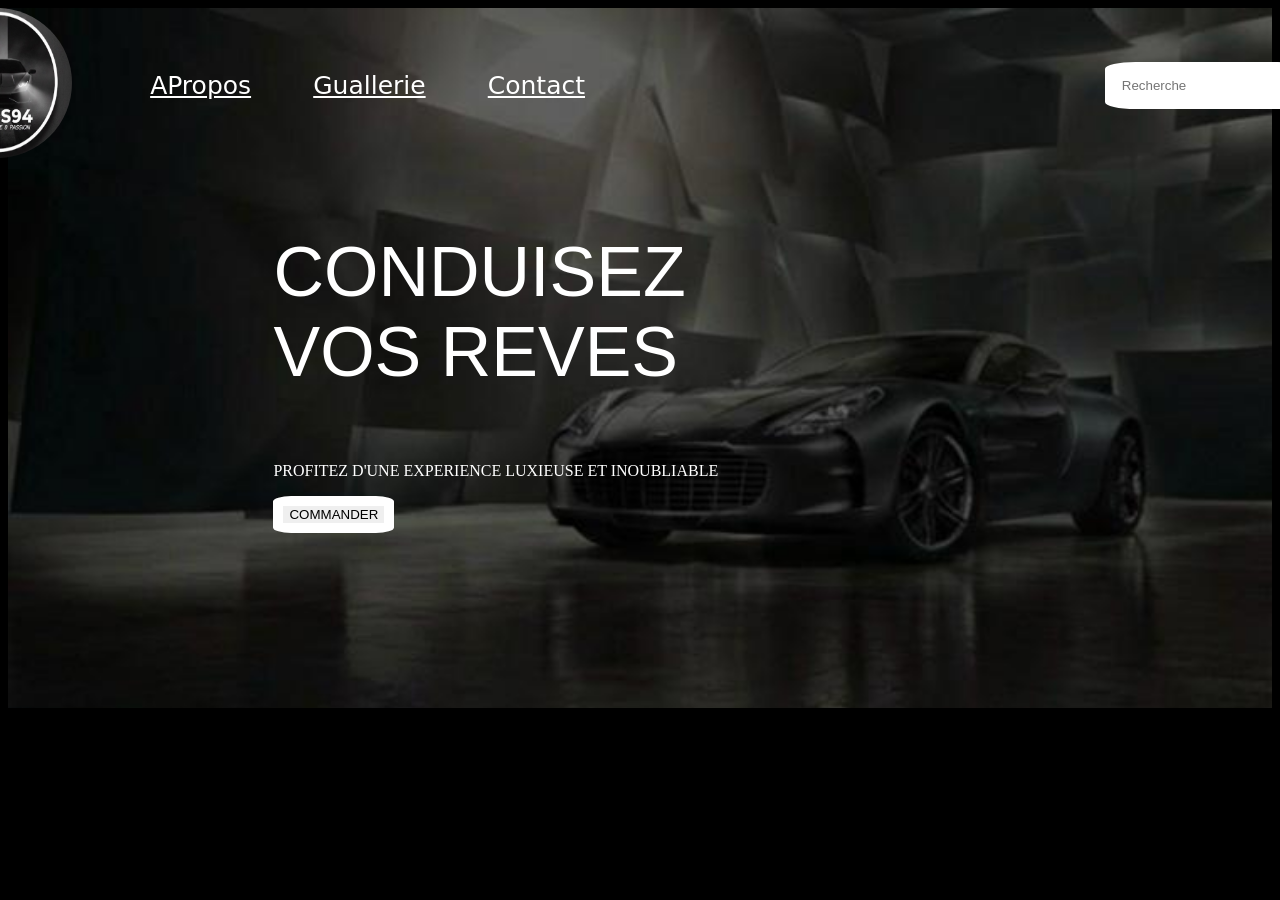
<file: index.html>
<!DOCTYPE html>
<html lang="fr">
<head>
    <meta charset="UTF-8">
    <meta name="viewport" content="width=device-width, initial-scale=1.0">
    <title>94-AUTOMOBILE</title> <link rel="stylesheet" href="94-automobile.css">
</head>
<body>
<header>
<div class="tete">
    <div class="gauche">
            <div class="logo">
            <img src="WhatsApp Image 2026-02-23 at 02.27.27.jpeg" alt="">
        </div>
        <div class="nav">
            <ul class="puce">
                <li><a href="apropos.html" target="_blank">APropos</a></li>
                <li><a href="gualerie.html" target="_blank">Guallerie</a></li>
                <li><a href="contact.html" target="_blank">Contact</a></li>
            </ul>

        </div>
    </div>
    <div class="recherche">
    <input type="search" name="recherche" id="recherche" placeholder="Recherche ">
    </div>
</div>

<div class="commande">
    <p class="p1">
    CONDUISEZ <br>
    VOS REVES <br>
    <p class="P2">
     PROFITEZ D'UNE EXPERIENCE LUXIEUSE ET INOUBLIABLE
    </p>
    <p class="p3">
     <button> <a href="gualerie.html" style=" text-decoration: none;color:black;">COMMANDER</a></button>
    </p>

</div>
</header>
</body>
</html>
</file>
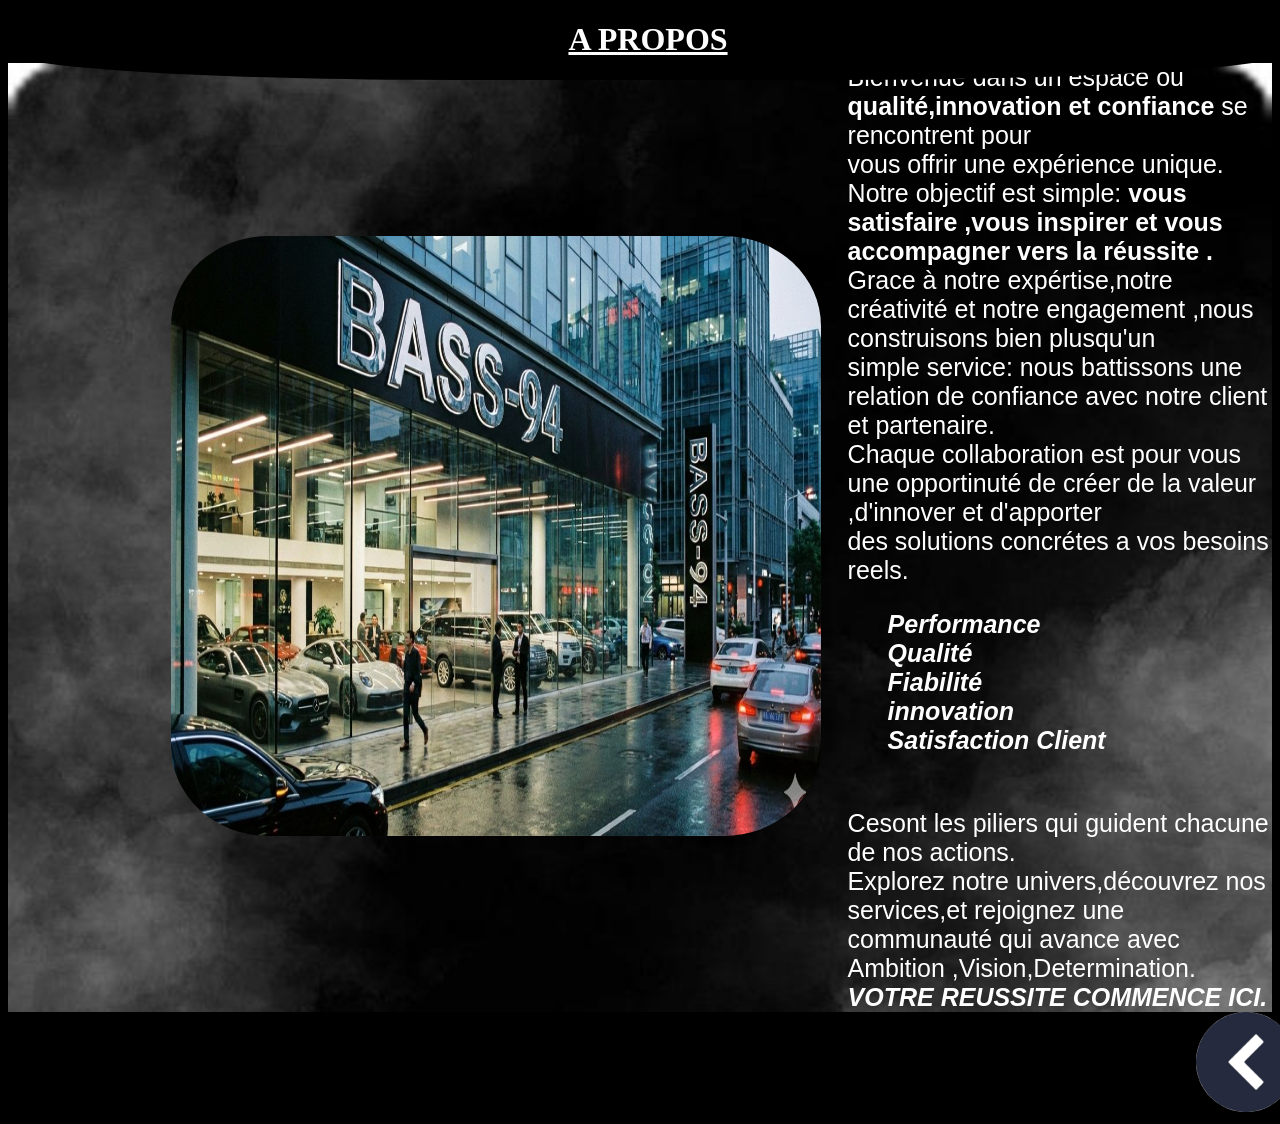
<file: apropos.html>
<!DOCTYPE html>
<html lang="en">
<head>
    <meta charset="UTF-8">
    <meta name="viewport" content="width=device-width, initial-scale=1.0">
    <title>acceuil</title> <link rel="stylesheet" href="apropos.css">
</head>
<body>
    <header>
    <p><center><u><h1 id="A PROPOS" >A PROPOS</h1></u></center></p> 
    </header>
    <main>
  <div class="acceuil">
     <div class="toff"> <img src="boutique.jpeg" alt=""></div>
   <div class="text">
    Bienvenue dans un espace ou <b>qualité,innovation et confiance</b> se rencontrent pour <br>
    vous offrir une expérience unique. <br>
    Notre objectif est simple: 
    <b>vous satisfaire ,vous inspirer et vous accompagner vers la réussite . </b> <br>
    Grace à notre expértise,notre créativité et notre engagement ,nous construisons bien plusqu'un <br>
    simple service: nous battissons une relation de confiance avec notre client et partenaire. <br>
    Chaque collaboration est pour vous une opportinuté de créer de la valeur ,d'innover et d'apporter <br>
    des solutions concrétes a vos besoins reels. <br>
    <ul>
        <li><i><b>Performance</b></i></li>
        <li><i><b>Qualité</b></i></li>
        <li><i><b>Fiabilité</b></i></li>
        <li><i><b>innovation</b></i></li>
        <li><i><b>Satisfaction Client</b></i></li>
    </ul> <br>
    Cesont les piliers qui guident chacune de nos actions. <br>
    Explorez notre univers,découvrez nos services,et rejoignez une communauté  qui avance avec <br>
    Ambition ,Vision,Determination. <br>
    <i><b>VOTRE REUSSITE COMMENCE ICI.</b></i>
     
   </div>

  </div>
</main>
<div class="retour">
    <a href="index.html" target="_blank"> <img src="BMW/bouton-retour.png""></a>
</div>
</body>
</html>
</file>
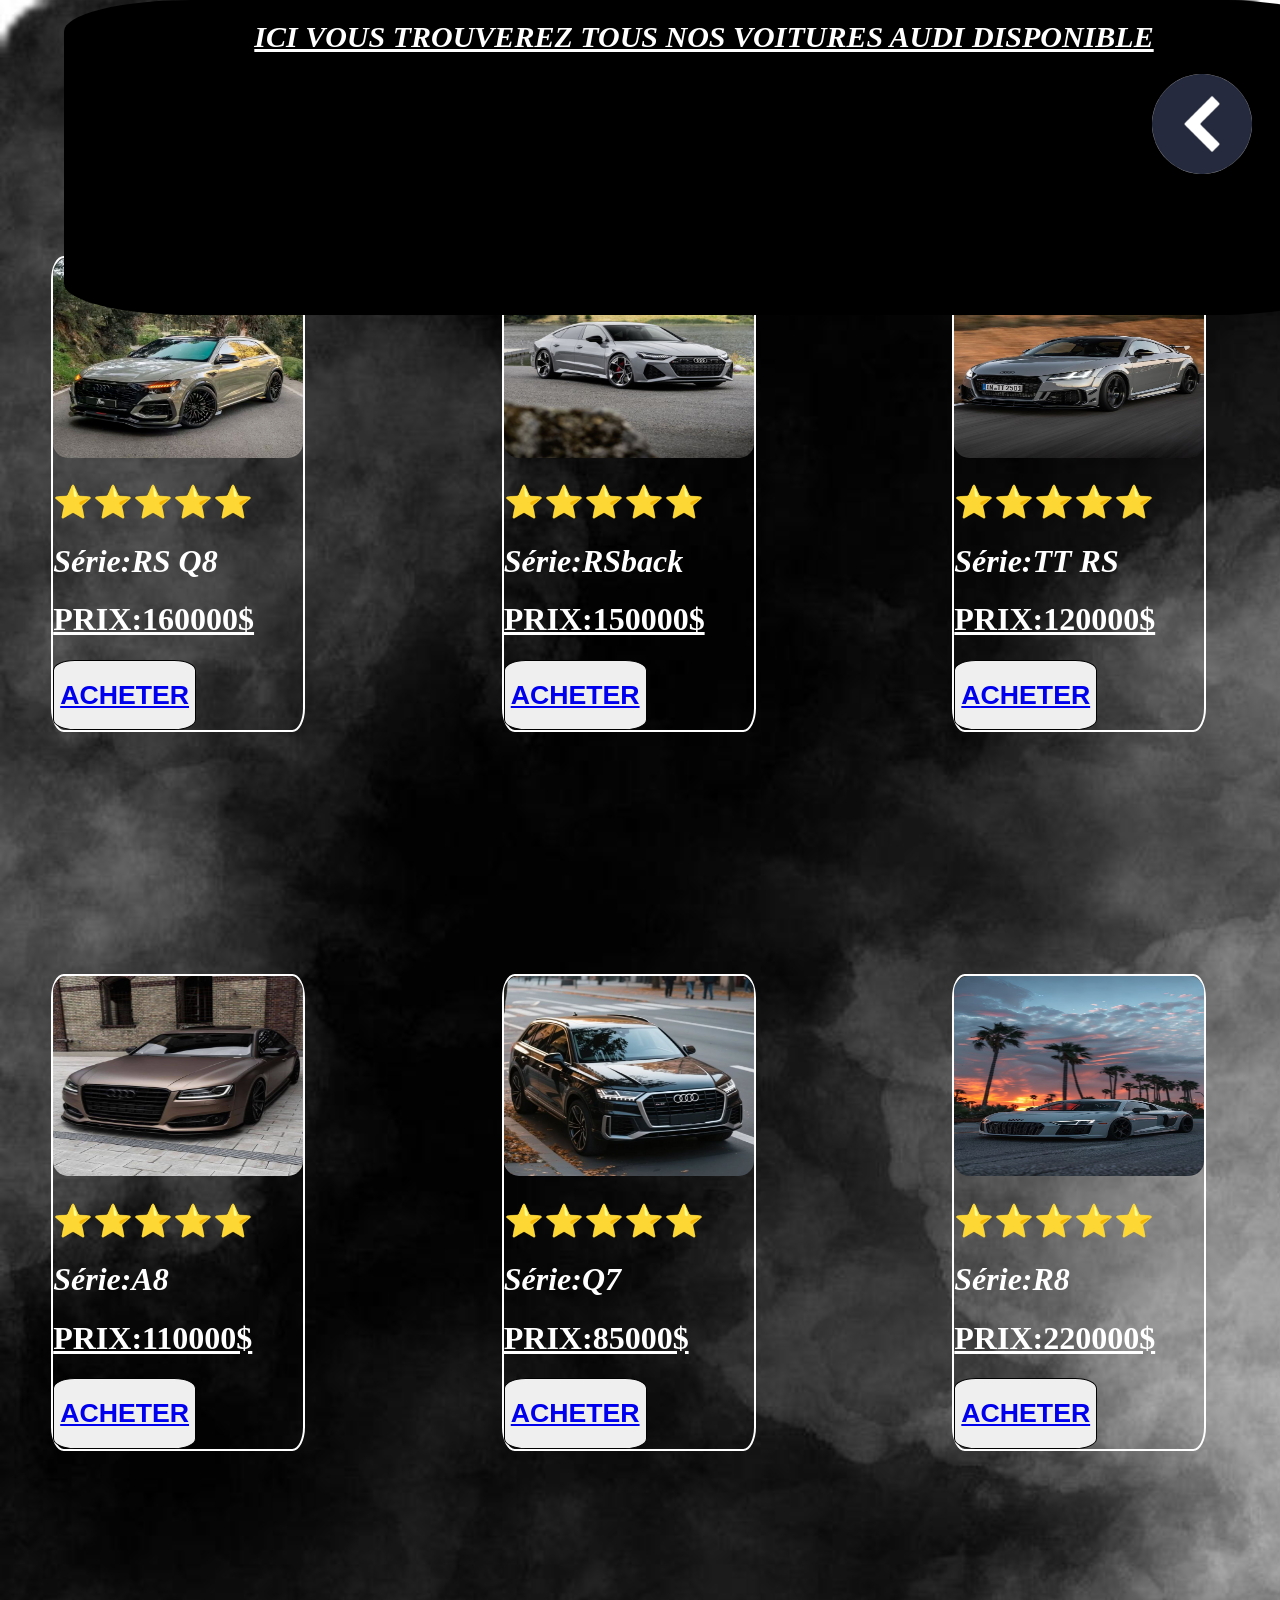
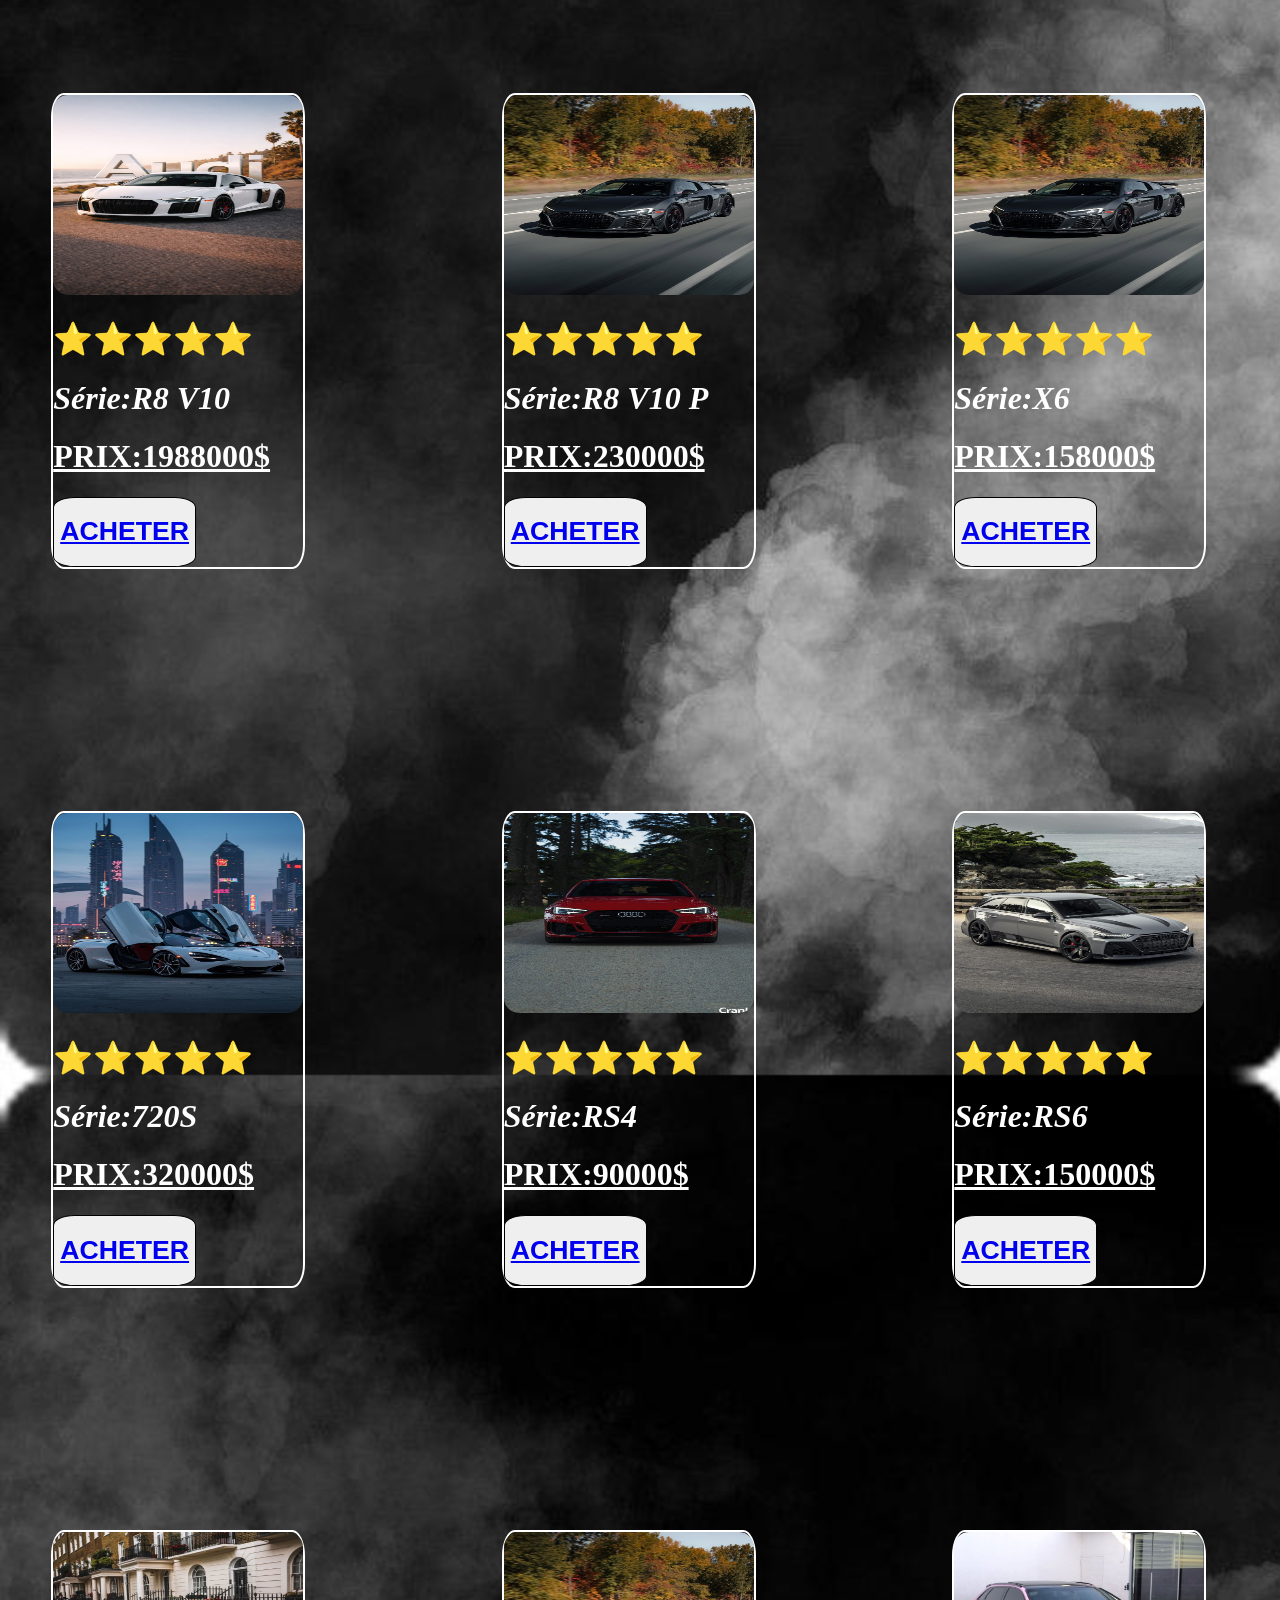
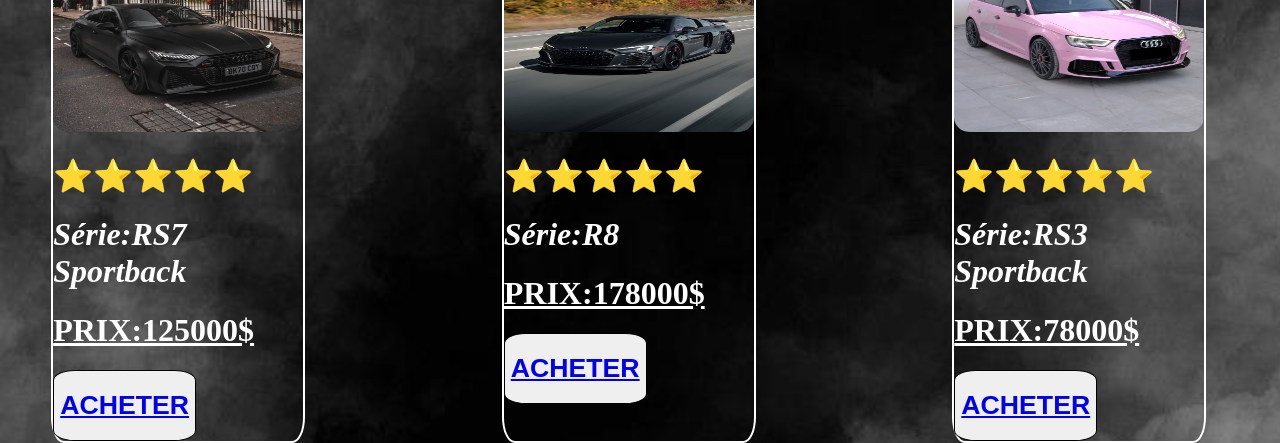
<file: audi.html>
<!DOCTYPE html>
<html lang="fr">
<head>
    <meta charset="UTF-8">
    <meta name="viewport" content="width=device-width, initial-scale=1.0">
    <title>AUDI</title> <link rel="stylesheet" href="audi.css">
</head>
<body>
      <header>
    <p><center><i><u><b><h1>ICI VOUS TROUVEREZ TOUS NOS VOITURES AUDI DISPONIBLE</h1></b></u></i></center></p> 
    <a href="gualerie.html"target="blank"> <img src="BMW/bouton-retour.png""></a>
 <!-- <div class="recheche">
      <div><input type="search" name="recherche" id="recherche" placeholder=" Recherche"></div>
      <a href="gualerie.html"target="blank"> <img src="BMW/bouton-retour.png""></a>
 </div> -->
    </header>
   <main>
     
        <div><img src="AUDI/1.jpg" alt="">
                    <h1>⭐⭐⭐⭐⭐</h1>
                    <i><b><h1>Série:RS Q8</h1></b></i>
                    <h1><b><u>PRIX:160000$</u></b></h1>
                    <button><a href="commande.html" target="_blank"><H1>ACHETER</H1></a></button>
                </div>
                 <div><img src="AUDI/2.jpg" alt=""> <br>
                    <h1>⭐⭐⭐⭐⭐</h1>
                    <i><b><h1>Série:RSback</h1></b></i>
                    <h1><b><u>PRIX:150000$</u></b></h1>
                    <button><a href="commande.html" target="_blank"><H1>ACHETER</H1></a></button>
                </div>
                 <div><img src="AUDI/3.jpg" alt=""> <br>
                    <h1>⭐⭐⭐⭐⭐</h1>
                    <i><b><h1>Série:TT RS</h1></b></i>
                    <h1><b><u>PRIX:120000$</u></b></h1>
                    <button><a href="commande.html" target="_blank"><H1>ACHETER</H1></a></button>
                </div>
                 <div><img src="AUDI/4.jpg" alt=""> <br>
                    <h1>⭐⭐⭐⭐⭐</h1>
                    <i><b><h1>Série:A8</h1></b></i>
                    <h1><b><u>PRIX:110000$</u></b></h1>
                    <button><a href="commande.html" target="_blank"><H1>ACHETER</H1></a></button>
                </div>
                 <div><img src="AUDI/5.jpg" alt=""> <br>
                    <h1>⭐⭐⭐⭐⭐</h1>
                    <i><b><h1>Série:Q7</h1></b></i>
                    <h1><b><u>PRIX:85000$</u></b></h1>
                    <button><a href="commande.html" target="_blank"><H1>ACHETER</H1></a></button>
                </div>
                 <div><img src="AUDI/6.jpg" alt=""> <br>
                    <h1>⭐⭐⭐⭐⭐</h1>
                    <i><b><h1>Série:R8</h1></b></i>
                    <h1><b><u>PRIX:220000$</u></b></h1>
                    <button><a href="commande.html" target="_blank"><H1>ACHETER</H1></a></button>
                </div>                                 
                 <div><img src="AUDI/7.jpg" alt=""> <br>
                    <h1>⭐⭐⭐⭐⭐</h1>
                    <i><b><h1>Série:R8 V10</h1></b></i>
                    <h1><b><u>PRIX:1988000$</u></b></h1>
                    <button><a href="commande.html" target="_blank"><H1>ACHETER</H1></a></button>
                </div>
                 <div><img src="AUDI/8.jpg" alt=""> <br>
                    <h1>⭐⭐⭐⭐⭐</h1>
                    <i><b><h1>Série:R8 V10 P</h1></b></i>
                    <h1><b><u>PRIX:230000$</u></b></h1>
                    <button><a href="commande.html" target="_blank"><H1>ACHETER</H1></a></button>
                </div>
                 <div><img src="AUDI/8.jpg""> <br>
                    <h1>⭐⭐⭐⭐⭐</h1>
                    <i><b><h1>Série:X6</h1></b></i>
                    <h1><b><u>PRIX:158000$</u></b></h1>
                    <button><a href="commande.html" target="_blank"><H1>ACHETER</H1></a></button>
                </div>
                 <div><img src="AUDI/9.jpg" alt=""> <br>
                    <h1>⭐⭐⭐⭐⭐</h1>
                    <i><b><h1>Série:720S</h1></b></i>
                    <h1><b><u>PRIX:320000$</u></b></h1>
                    <button><a href="commande.html" target="_blank"><H1>ACHETER</H1></a></button>
                </div>
                 <div><img src="AUDI/10.jpg""> <br>
                    <h1>⭐⭐⭐⭐⭐</h1>
                    <i><b><h1>Série:RS4</h1></b></i>
                    <h1><b><u>PRIX:90000$</u></b></h1>
                    <button><a href="commande.html" target="_blank"><H1>ACHETER</H1></a></button>
                </div>
                 <div><img src="AUDI/11.jpg" alt=""> <br>
                    <h1>⭐⭐⭐⭐⭐</h1>
                    <i><b><h1>Série:RS6</h1></b></i>
                    <h1><b><u>PRIX:150000$</u></b></h1>
                    <button><a href="commande.html" target="_blank"><H1>ACHETER</H1></a></button>
                </div>
                 <div><img src="AUDI/12.jpg" alt=""> <br>
                    <h1>⭐⭐⭐⭐⭐</h1>
                    <i><b><h1>Série:RS7 Sportback</h1></b></i>
                    <h1><b><u>PRIX:125000$</u></b></h1>
                    <button><a href="commande.html" target="_blank"><H1>ACHETER</H1></a></button>
                </div>
                 <div><img src="AUDI/13.jpg" alt=""> <br>
                    <h1>⭐⭐⭐⭐⭐</h1>
                    <i><b><h1>Série:R8 </h1></b></i>
                    <h1><b><u>PRIX:178000$</u></b></h1>
                    <button><a href="commande.html" target="_blank"><H1>ACHETER</H1></a></button>
                </div>
                 <div><img src="AUDI/14.jpg" alt=""> <br>
                    <h1>⭐⭐⭐⭐⭐</h1>
                    <i><b><h1>Série:RS3 Sportback</h1></b></i>
                    <h1><b><u>PRIX:78000$</u></b></h1>
                    <button><a href="commande.html" target="_blank"><H1>ACHETER</H1></a></button>
                </div>
   </main>
</body>
</html>
</file>
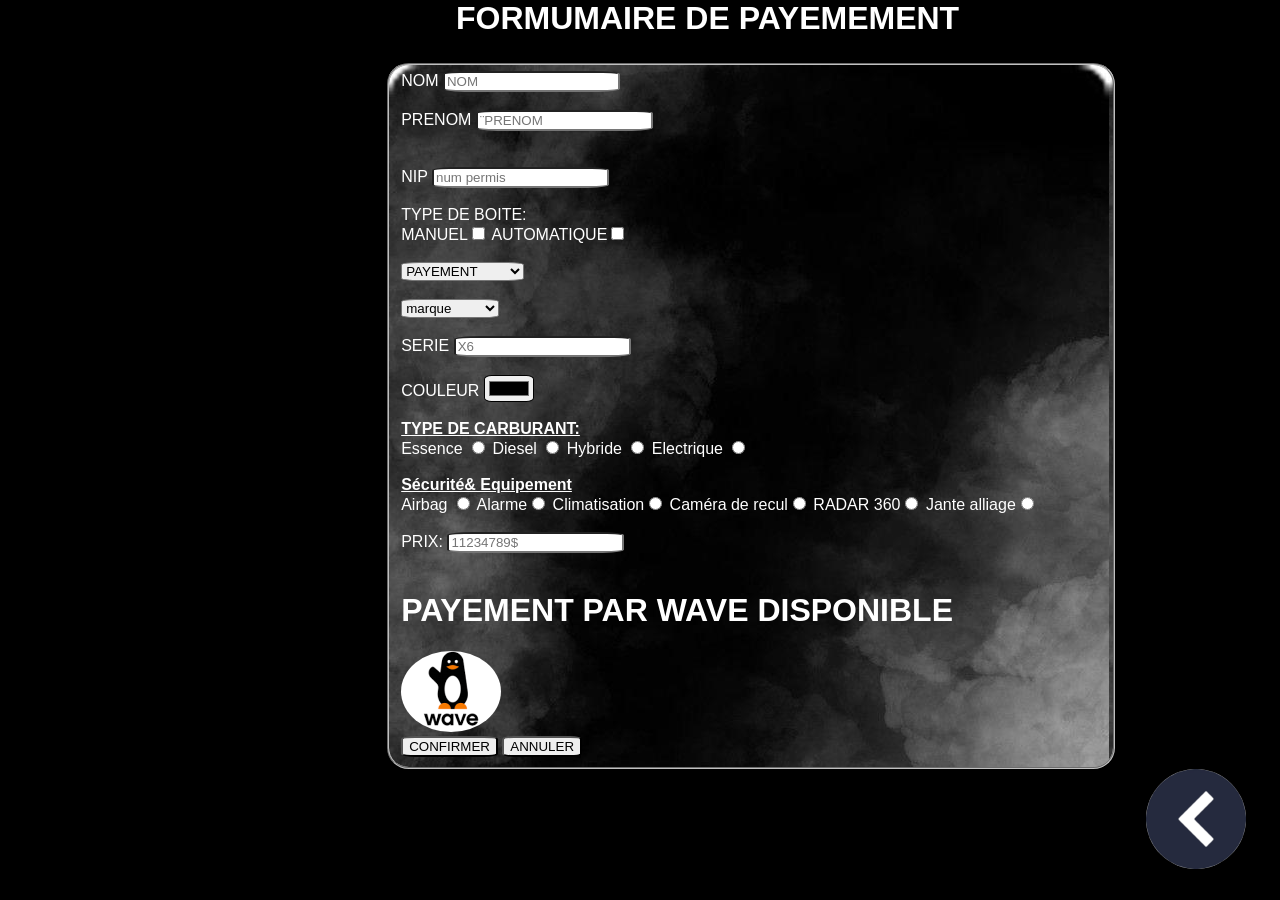
<file: commande.html>
<!DOCTYPE html>
<html lang="en">
<head>
    <meta charset="UTF-8">
    <meta name="viewport" content="width=device-width, initial-scale=1.0">
    <title>commande</title> <link rel="stylesheet" href="commande.css">
</head>
<body>
<h1><u><b style="background-color: black;position: fixed;top: 0%;margin-left:35%;">FORMUMAIRE DE PAYEMEMENT</b></u></h1>
    <fieldset>
        <form action="7">
           <div>
             <label for="non">NOM</label>
            <input type="text" name="NOM" id="NOM" placeholder="NOM" required>
           </div>
            <br>
           <div>
             <label for="prenom">PRENOM</label>
            <input type="text" name="PRENOM" id="PRENOM" placeholder="¨PRENOM" required>
           </div>
            <br>
            <div><br>
           <div>
             <label for="NIN">NIP</label>
            <input type="number"name="NIP" id="NIP" placeholder="num permis" required>
           </div>
            <br>
            <div>
                <label for="boite">TYPE DE BOITE:</label required> <br>
                MANUEL<input type="checkbox" name="BOITE" id="BOITE">
                AUTOMATIQUE<input type="checkbox" name="BOITE" id="BOITE">
            </div> <br>
            <div>
                <select name="PAYEMENT" id="PAYEMENT" required>
                    <option value=""><i>PAYEMENT</i></option> 
                    <option value="">MENSUELLE</option>
                    <option value="">SEMESTRIELLE</option>
                    <option value="">ANNUELLE</option>
                    <option value="">CASH</option>
                </select>
            </div> <br>
            <div> 
                <select name="MARQUE" id="MARQUE" required>
                    <option value=""><i>marque</i></option>
                    <option value=""><i>BMW</i></option>
                    <option value=""><i>AUDI</i></option>
                    <option value=""><i>MERCEDES</i></option>
                </select>
            </div> <br>
            <div>
            <label for="serie">SERIE</label>
            <input type="text" name="serie" id="serie" placeholder="X6" required>
            </div> <br>
            <div>
                <label for="couleur">COULEUR</label>
                <input type="color" name="COLOR" id="COLOR">
            </div> <br>
             <div>
                <u><b>TYPE DE CARBURANT:</b></u> <br>
                <label for="typedecarburant"></label>
               Essence <input type="radio" name="CARBURANT" id="typedecarburant" required>
               Diesel <input type="radio" name="CARBURANT" id="typedecarburant" required>
                Hybride <input type="radio" name="CARBURANT" id="typedecarburant" required>
                 Electrique <input type="radio" name="CARBURANT" id="typedecarburant" required>
            </div> <br>
            <div>
               <u><b>Sécurité& Equipement</b></u> <br>
               <label for="typedecarburant"></label>
              Airbag <input type="radio" name="" id="" required>
               Alarme<input type="radio" name="" id="" required>
               Climatisation<input type="radio" name="" id="" required>
               Caméra de recul<input type="radio" name="" id="" required>
               RADAR 360<input type="radio" name="" id="" required>
               Jante alliage<input type="radio" name="" id="" required>
            </div> <br>
            <div>
                <label for="PRIX">PRIX:</label>
                <input type="number" name="number" id="number" placeholder="11234789$" required>
            </div> <br> 
            <div class="wave">
            <p><b><h1>PAYEMENT PAR WAVE DISPONIBLE</h1></b></p>
                <a href=" https://pay.wave.com/m/M_sn_5XNbJyJcKF_u/c/sn/" target="_blank"> <img src="wave.png" alt=""></a>
            </div>
            <div>
                <button type="submit" class="button">CONFIRMER</button>
                <button type="reset" class="button">ANNULER</button>
            </div>

        </form>
    </fieldset>
    <div class="retour">
       <a href="gualerie.html"> <img src="BMW/bouton-retour.png" alt=""></a>
    </div>
</body>
</html>
</file>
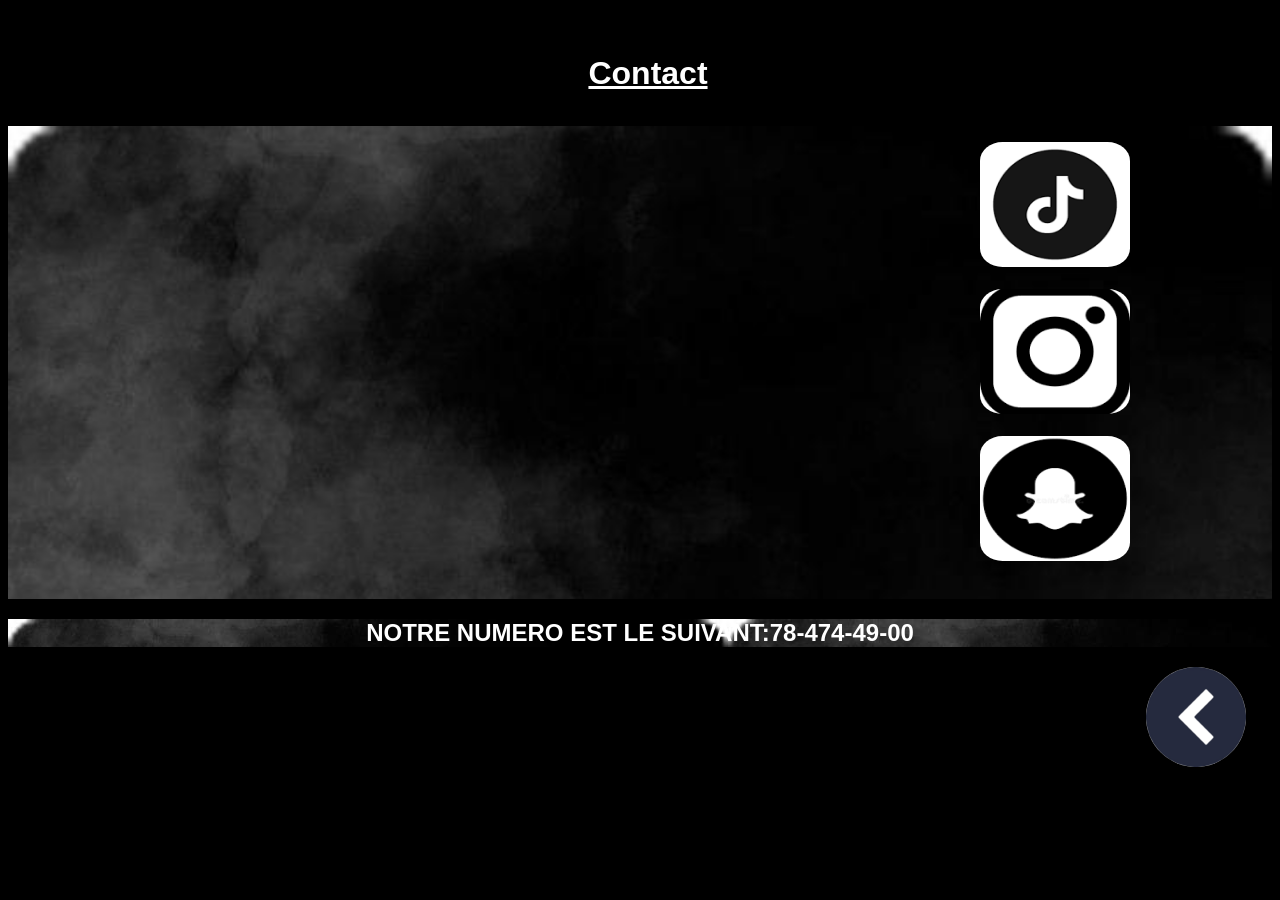
<file: contact.html>
<!DOCTYPE html>
<html lang="en">
<head>
    <meta charset="UTF-8">
    <meta name="viewport" content="width=device-width, initial-scale=1.0">
    <title>contact</title> <link rel="stylesheet" href="contact.css">
</head>
<body>
    <header>
        <p><center><u><br><h1>Contact</h1></u></center></p>
    </header>
    <section>
    <div class="contact">
                <div class="carte">
                <iframe src="https://www.google.com/maps/embed?pb=!1m18!1m12!1m3!1d3858.7639607402016!2d-17.26203702637518!3d14.725932673998857!2m3!1f0!2f0!3f0!3m2!1i1024!2i768!4f13.1!3m3!1m2!1s0xec19f96c815771b%3A0x5ade95cb335a448!2sH%C3%B4pital%20Youssou%20Mbargane%20Diop%20de%20Rufisque!5e0!3m2!1sfr!2ssn!4v1771820028299!5m2!1sfr!2ssn" width="600" height="450" style="border:0;" allowfullscreen="" loading="lazy" referrerpolicy="no-referrer-when-downgrade"></iframe>
            </div>
            <div class="reseau">
                <ul>
                    <li><a href="https://www.tiktok.com/@iceetrapstar94?_r=1&_t=ZS-949ZrpTijdU" target="_blank"><img src="téléchargement (1).png" alt=""></a></li> <br>
                    <li><a href="https://www.instagram.com/bass_94_tu_connais?igsh=MTh3MXV5aTJoc2M2&utm_source=qr"target="blank"><img src="téléchargement.png" alt=""></a></li><br>
                    <li><a href="https://snapchat.com/t/m0rZT2Cv" target="_blank"><img src="téléchargement (3).png" alt=""></a></li> <br>
                </ul>
            </div>
    </div>
    <div class="NUM">
        <center><H1>NOTRE NUMERO EST LE SUIVANT:78-474-49-00</H1></center>
    </div>
</section>
    
  <div class="retour">
          <a href="index.html"target="black"> <img src="BMW/bouton-retour.png""></a>
    </div>
    
</body>
</html>
</file>
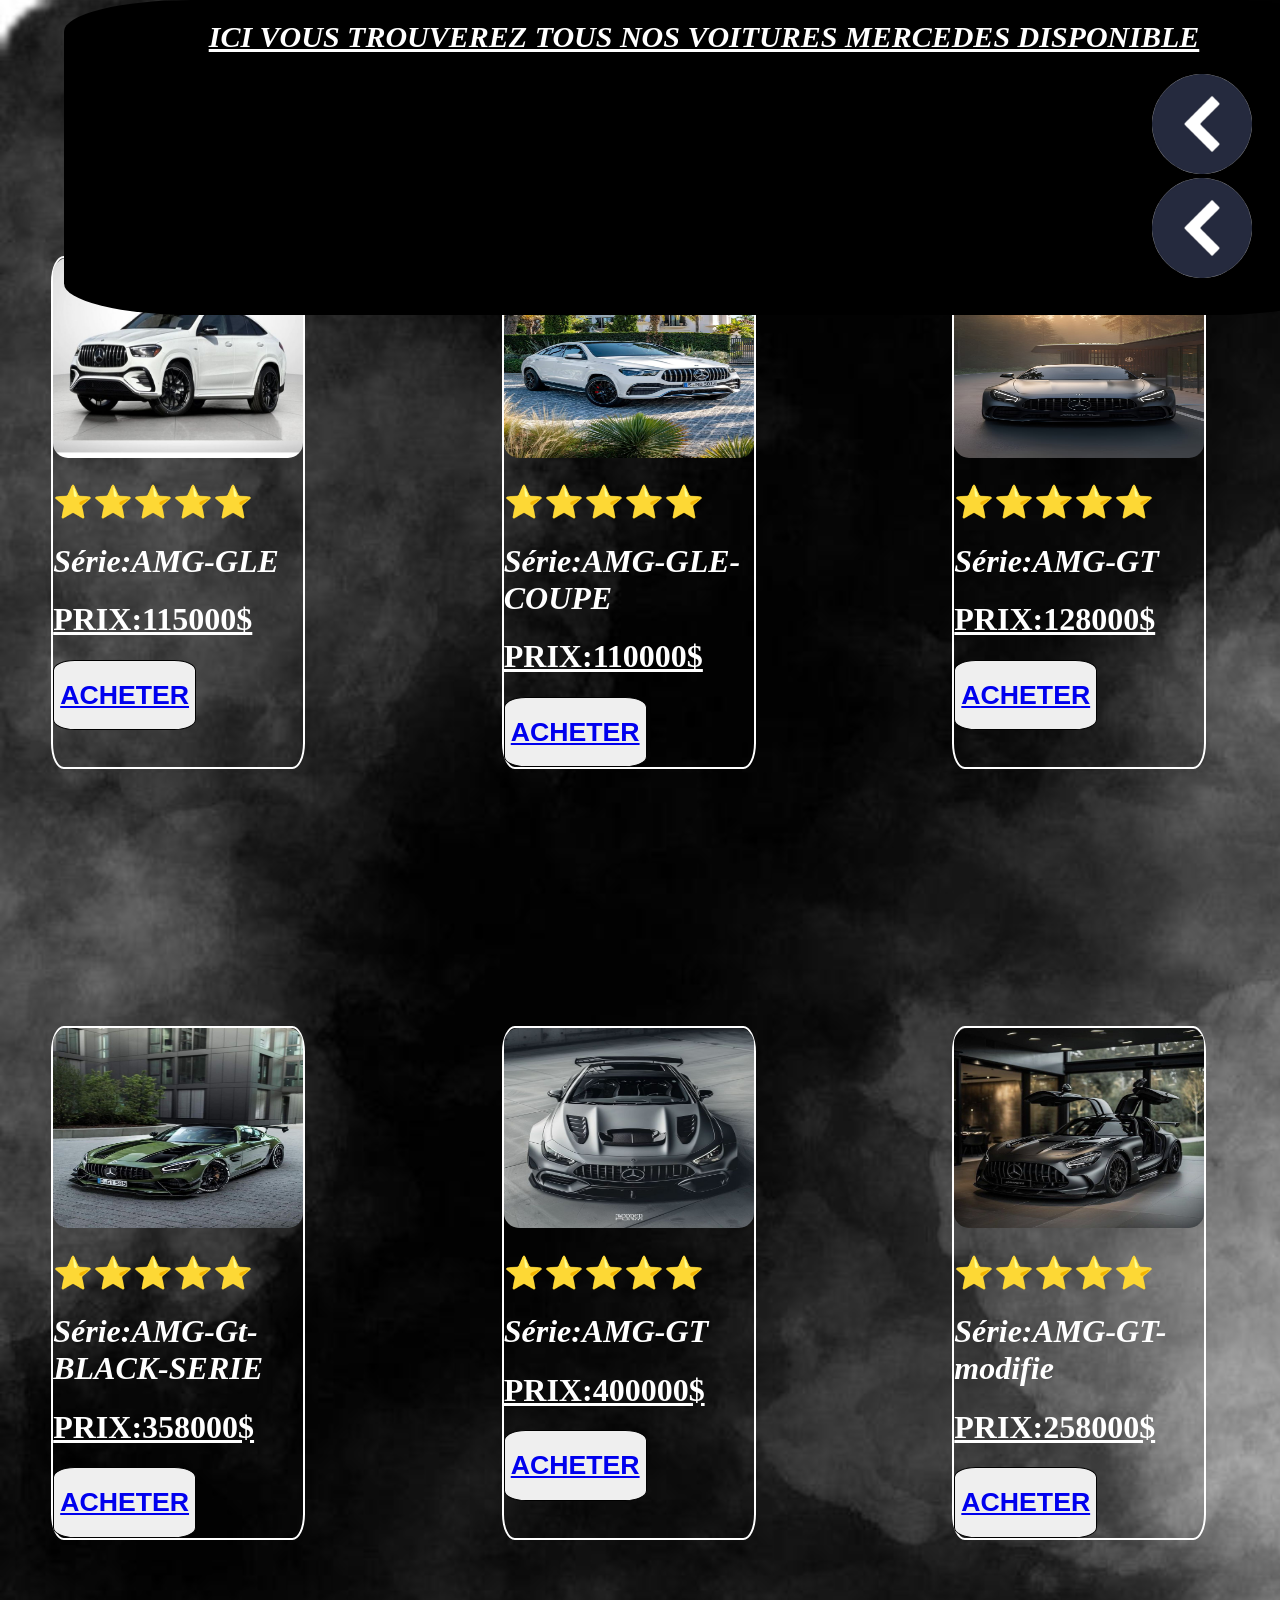
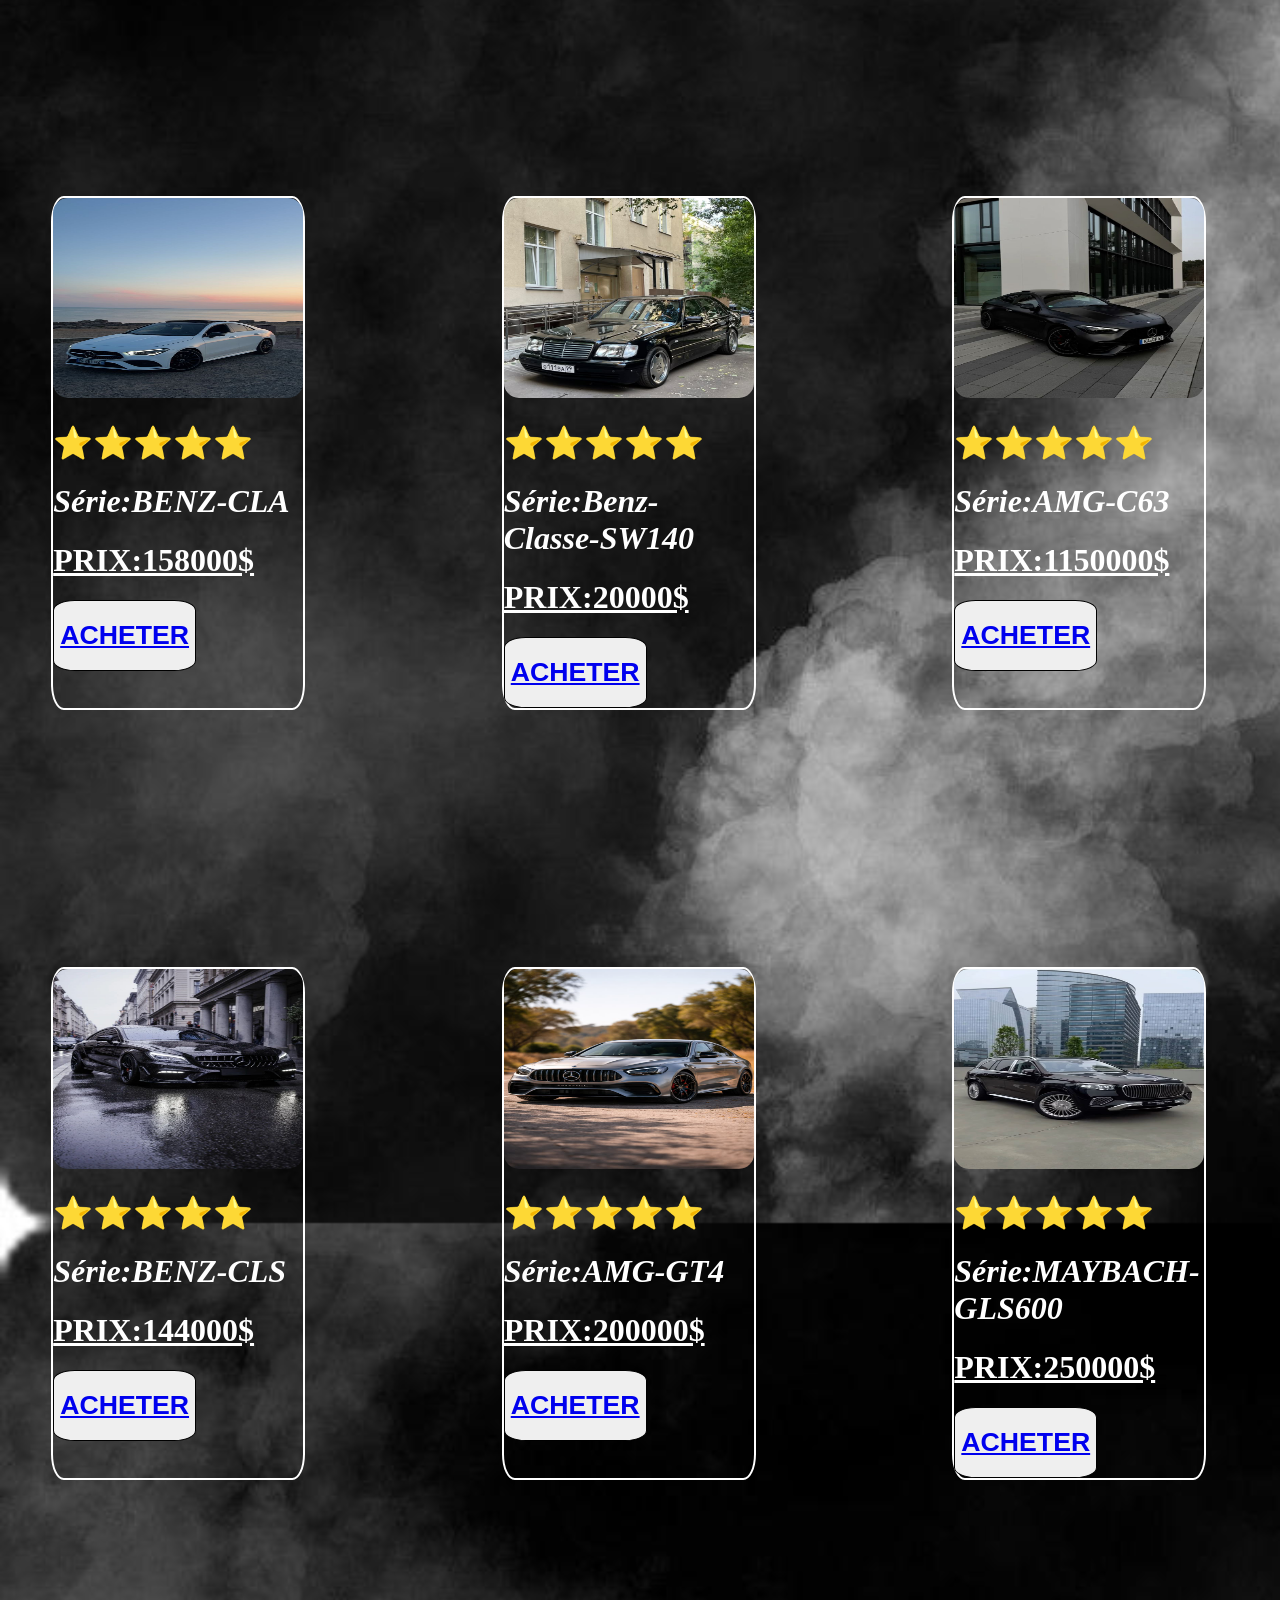
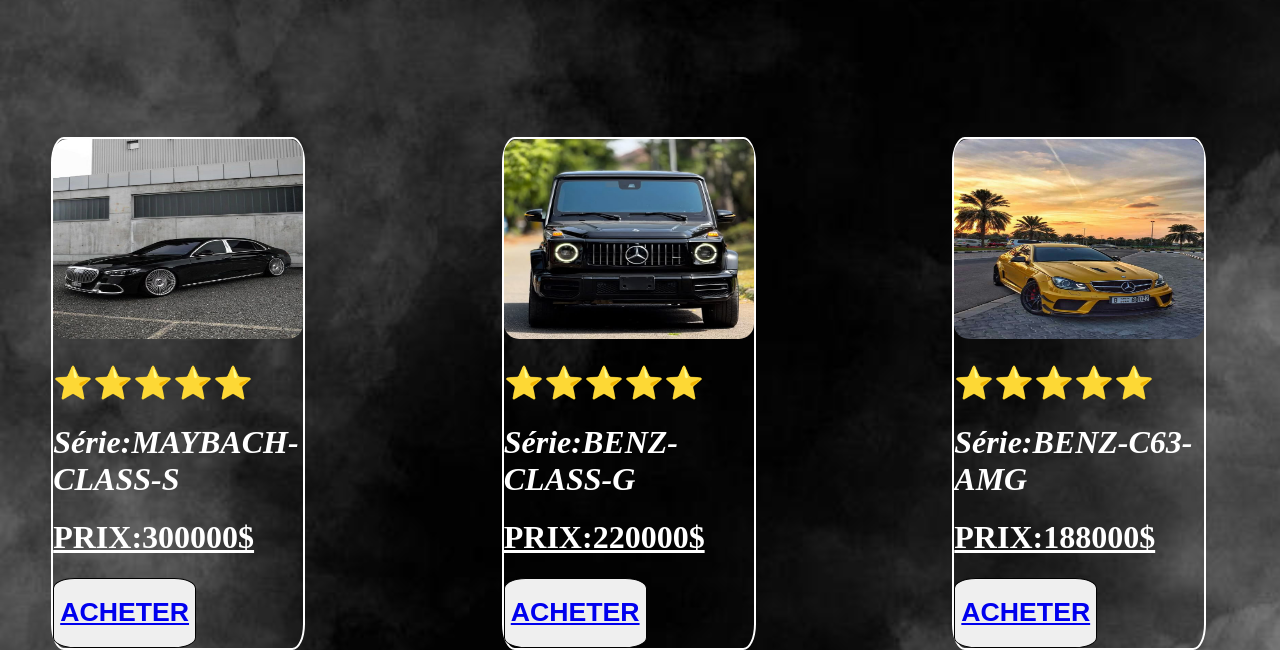
<file: mercedes.html>
<!DOCTYPE html>
<html lang="fr">
<head>
    <meta charset="UTF-8">
    <meta name="viewport" content="width=device-width, initial-scale=1.0">
    <title>AUDI</title> <link rel="stylesheet" href="mercedes.css">
</head>
<body>
      <header>
    <p><center><i><u><b><h1>ICI VOUS TROUVEREZ TOUS NOS VOITURES MERCEDES DISPONIBLE</h1></b></u></i></center></p> 
    <a href="gualerie.html"target="blank"> <img src="BMW/bouton-retour.png""></a>
 <div class="recheche">
      <a href="gualerie.html"target="blank"> <img src="BMW/bouton-retour.png""></a>
 </div>      
    </header>  
<main>
       <div><img src="MERCEDES/1.jpg" alt=""> <br>
                    <h1>⭐⭐⭐⭐⭐</h1>
                    <i><b><h1>Série:AMG-GLE</h1></b></i>
                    <h1><b><u>PRIX:115000$</u></b></h1>
                    <button><a href="commande.html" target="_blank"><H1>ACHETER</H1></a></button>
                </div>
        <div><img src="MERCEDES/2.jpg" alt=""> <br>
                    <h1>⭐⭐⭐⭐⭐</h1>
                    <i><b><h1>Série:AMG-GLE-COUPE</h1></b></i>
                    <h1><b><u>PRIX:110000$</u></b></h1>
                    <button><a href="commande.html" target="_blank"><H1>ACHETER</H1></a></button>
                </div>
        <div><img src="MERCEDES/3.jpg" alt=""> <br>
                    <h1>⭐⭐⭐⭐⭐</h1>
                    <i><b><h1>Série:AMG-GT</h1></b></i>
                    <h1><b><u>PRIX:128000$</u></b></h1>
                    <button><a href="commande.html" target="_blank"><H1>ACHETER</H1></a></button>
                </div>
        <div><img src="MERCEDES/4.jpg" alt=""> <br>
                    <h1>⭐⭐⭐⭐⭐</h1>
                    <i><b><h1>Série:AMG-Gt-BLACK-SERIE</h1></b></i>
                    <h1><b><u>PRIX:358000$</u></b></h1>
                    <button><a href="commande.html" target="_blank"><H1>ACHETER</H1></a></button>
                </div>
        <div><img src="MERCEDES/6.jpg" alt=""> <br>
                    <h1>⭐⭐⭐⭐⭐</h1>
                    <i><b><h1>Série:AMG-GT</h1></b></i>
                    <h1><b><u>PRIX:400000$</u></b></h1>
                    <button><a href="commande.html" target="_blank"><H1>ACHETER</H1></a></button>
                </div>
        <div><img src="MERCEDES/7.jpg" alt=""> <br>
                    <h1>⭐⭐⭐⭐⭐</h1>
                    <i><b><h1>Série:AMG-GT-modifie</h1></b></i>
                    <h1><b><u>PRIX:258000$</u></b></h1>
                    <button><a href="commande.html" target="_blank"><H1>ACHETER</H1></a></button>
                </div>
        <div><img src="MERCEDES/9.jpg" alt=""> <br>
                    <h1>⭐⭐⭐⭐⭐</h1>
                    <i><b><h1>Série:BENZ-CLA</h1></b></i>
                    <h1><b><u>PRIX:158000$</u></b></h1>
                    <button><a href="commande.html" target="_blank"><H1>ACHETER</H1></a></button>
                </div>
        <div><img src="MERCEDES/10.jpg" alt=""> <br>
                    <h1>⭐⭐⭐⭐⭐</h1>
                    <i><b><h1>Série:Benz-Classe-SW140</h1></b></i>
                    <h1><b><u>PRIX:20000$</u></b></h1>
                    <button><a href="commande.html" target="_blank"><H1>ACHETER</H1></a></button>
                </div>
        <div><img src="MERCEDES/11.jpg" alt=""> <br>
                    <h1>⭐⭐⭐⭐⭐</h1>
                    <i><b><h1>Série:AMG-C63</h1></b></i>
                    <h1><b><u>PRIX:1150000$</u></b></h1>
                    <button><a href="commande.html" target="_blank"><H1>ACHETER</H1></a></button>
                </div>
         <div><img src="MERCEDES/12.jpg" alt=""> <br>
                    <h1>⭐⭐⭐⭐⭐</h1>
                    <i><b><h1>Série:BENZ-CLS</h1></b></i>
                    <h1><b><u>PRIX:144000$</u></b></h1>
                    <button><a href="commande.html" target="_blank"><H1>ACHETER</H1></a></button>
                </div>
        <div><img src="MERCEDES/13.jpg" alt=""> <br>
                    <h1>⭐⭐⭐⭐⭐</h1>
                    <i><b><h1>Série:AMG-GT4</h1></b></i>
                    <h1><b><u>PRIX:200000$</u></b></h1>
                    <button><a href="commande.html" target="_blank"><H1>ACHETER</H1></a></button>
                </div>
        <div><img src="MERCEDES/14.jpg" alt=""> <br>
                    <h1>⭐⭐⭐⭐⭐</h1>
                    <i><b><h1>Série:MAYBACH-GLS600</h1></b></i>
                    <h1><b><u>PRIX:250000$</u></b></h1>
                    <button><a href="commande.html" target="_blank"><H1>ACHETER</H1></a></button>
                </div>
                 <div><img src="MERCEDES/15.jpg" alt=""> <br>
                    <h1>⭐⭐⭐⭐⭐</h1>
                    <i><b><h1>Série:MAYBACH-CLASS-S</h1></b></i>
                    <h1><b><u>PRIX:300000$</u></b></h1>
                    <button><a href="commande.html" target="_blank"><H1>ACHETER</H1></a></button>
                 </div>
                    <div><img src="MERCEDES/16.jpg" alt=""> <br>
                    <h1>⭐⭐⭐⭐⭐</h1>
                    <i><b><h1>Série:BENZ-CLASS-G</h1></b></i>
                    <h1><b><u>PRIX:220000$</u></b></h1>
                    <button><a href="commande.html" target="_blank"><H1>ACHETER</H1></a></button>
                 </div>
                   <div><img src="MERCEDES/17.jpg" alt=""> <br>
                    <h1>⭐⭐⭐⭐⭐</h1>
                    <i><b><h1>Série:BENZ-C63-AMG</h1></b></i>
                    <h1><b><u>PRIX:188000$</u></b></h1>
                    <button><a href="commande.html" target="_blank"><H1>ACHETER</H1></a></button>
                 </div>
    </main>
</body>
</html>
</file>
<file: 94-automobile.css>
body{
    background-color: black;
    font: size 10px;
    color:white;
}
header{
     background-image:url(APJ.jpeg);
      background-size: cover; 
     height: 700px;
}
.tete{

    display: flex;
    justify-content: center;
    align-items: center;
    gap: 50%;
    width: 100%;

}
.logo img{
    width: 150px;
    height: 150px;
    border-radius:90%;
    
}
li a{
    color: white; 
}
.puce{
     list-style: none;
}
li a:hover{
    background-color: white;
    color: black;
    border-radius: 10%;
}
li{
    text-decoration:none;
}
.recherche input{
    border: 5px solid white;
    border-width: 15px;
    border-radius:15%;
}
.gauche{
    display: flex;
  justify-content: center;
    align-items: center;
    gap: 20%;    
}
.nav ul{
        display: flex;
  justify-content: center;
    gap: 20%;
    font-size: 25px;
    font-family: system-ui, -apple-system, BlinkMacSystemFont, 'Segoe UI', Roboto, Oxygen, Ubuntu, Cantarell, 'Open Sans', 'Helvetica Neue', sans-serif;
}
.p1{
    font-size: 70px;
    font-family: Verdana, Geneva, Tahoma, sans-serif;
}
.p2{
    font-size: 43px;
}
.commande{
    margin-left: 21%;
}
.p3 button{
    border: 10px solid white;
    border-radius:15%;
}
</file>
<file: apropos.css>
body{
    background-color: black;
    color: white;
    font-family: Cambria, Cochin, Georgia, Times, 'Times New Roman', serif;
}
 .acceuil{
    background-image:url(NUAGE.jpeg);
    background-size: cover;
    display: flex;
    justify-content: center;
    align-items:center;
    gap:15%;
    margin-top:5%;
}
.text ul {
    list-style: none;
}
.text{
    font-size: 25px;
    font-family:'Franklin Gothic Medium', 'Arial Narrow', Arial, sans-serif;
}
.toff img{
    width: 650px;
    height: 600px;
    border-radius: 15%;
    margin-left: 25%;
}
.retour a img{
    width: 100px;
    height: 100px;
    border-radius:100%;
    background-color: black;
    margin-left:94%;
}
header{
    position: fixed;
    top:0;
     background-color: black;
     border-radius:35%;
     width:100%;
}
</file>
<file: audi.css>
body{   
    margin: 0;
    padding: 0;
    background-color: black; 
    color:white;
 background-image: url(NUAGE.jpeg) ;
    background-size:cover;
}
header{
    position: fixed;
    top:0;
     background-color: black;
     border-radius:10%;
     margin-left: 5%;
     font-size: 15Px;
     width:100%;
     height:35%;
}
header input{
    border: 5px solid white;
    border-width: 20px;
    border-radius:15%;
    margin-left:1%;
    margin-bottom:1000%;
}
header img{
    width: 100px;
    height: 100px;
    border-radius:100%;
    margin-left:85%;
}
main{
    display: grid;
    grid-template-columns: repeat(3, 1fr);
    gap: 10%;
    margin-top: 20%;
     margin-left: 4%;
}
img{
    width:250PX;
    height: 200px;
    border-radius :15px;
}
   
button{
    border: solid 1px;
    border-radius: 15%            ;
}
main div{
border: solid 2px;
width: 250px;
border-radius:5%
}
</file>
<file: commande.css>
body{
    background-color: black;
    font-family: 'Segoe UI', Tahoma, Geneva, Verdana, sans-serif;
    font: size 13Px;
    color: white;
}
.wave img{
    width: 100px;
 border-radius:80%;   
}
fieldset{
    background-image: url(NUAGE.jpeg);
    border-radius:3%;
    width:700px;
    margin-top:5%;
    margin-left:30%;
}
.retour img{
    width: 100px;
    height: 100px;
    border-radius:100%;
    margin-left: 90%;
}
.button{
    border-radius: 15%;
}
input{
    border-radius:15%;
}
select{
    border-radius:15%;
}
</file>
<file: contact.css>
body{
    background-color: black;
    font-family: 'Lucida Sans', 'Lucida Sans Regular', 'Lucida Grande', 'Lucida Sans Unicode', Geneva, Verdana, sans-serif;
    color:white;
}
.contact{
      background-image: url(NUAGE.jpeg);
    background-size: cover;
     display: flex;
    justify-content: center;
    gap:15%;
     margin-top:10%;
}
.carte iframe{

    border-radius: 10%;

}
.reseau ul{
    list-style: none;
}
.reseau ul li img{
    width: 150px;
    height: 125px;
    border-radius: 15%;
}
.retour a img{
    width: 100px;
    height: 100px;
    border-radius:100%;
    background-color: black;
    margin-left:90%;
}
header{
    position: fixed;
    top:0;
     background-color: black;
     border-radius:35%;
     width: 100%;
}
.NUM{
    background-image: url(NUAGE.jpeg);
}
</file>
<file: mercedes.css>
body{   
    margin: 0;
    padding: 0;
    background-color: black; 
    color:white;
 background-image: url(NUAGE.jpeg) ;
    background-size:cover;
}
header{
    position: fixed;
    top:0;
     background-color: black;
     border-radius:10%;
     margin-left: 5%;
     font-size: 15Px;
     width:100%;
     height:35%;
}
header input{
    border: 5px solid white;
    border-width: 20px;
    border-radius:15%;
    margin-left:1%;
    margin-bottom:1000%;
}
header img{
    width: 100px;
    height: 100px;
    border-radius:100%;
    margin-left:85%;
}
main{
    display: grid;
    grid-template-columns: repeat(3, 1fr);
    gap: 10%;
    margin-top: 20%;
     margin-left: 4%;
}
img{
    width:250PX;
    height: 200px;
    border-radius :15px;
}
   
button{
    border: solid 1px;
    border-radius: 15%            ;
}
main div{
border: solid 2px;
width: 250px;
border-radius:5%
}
</file>
